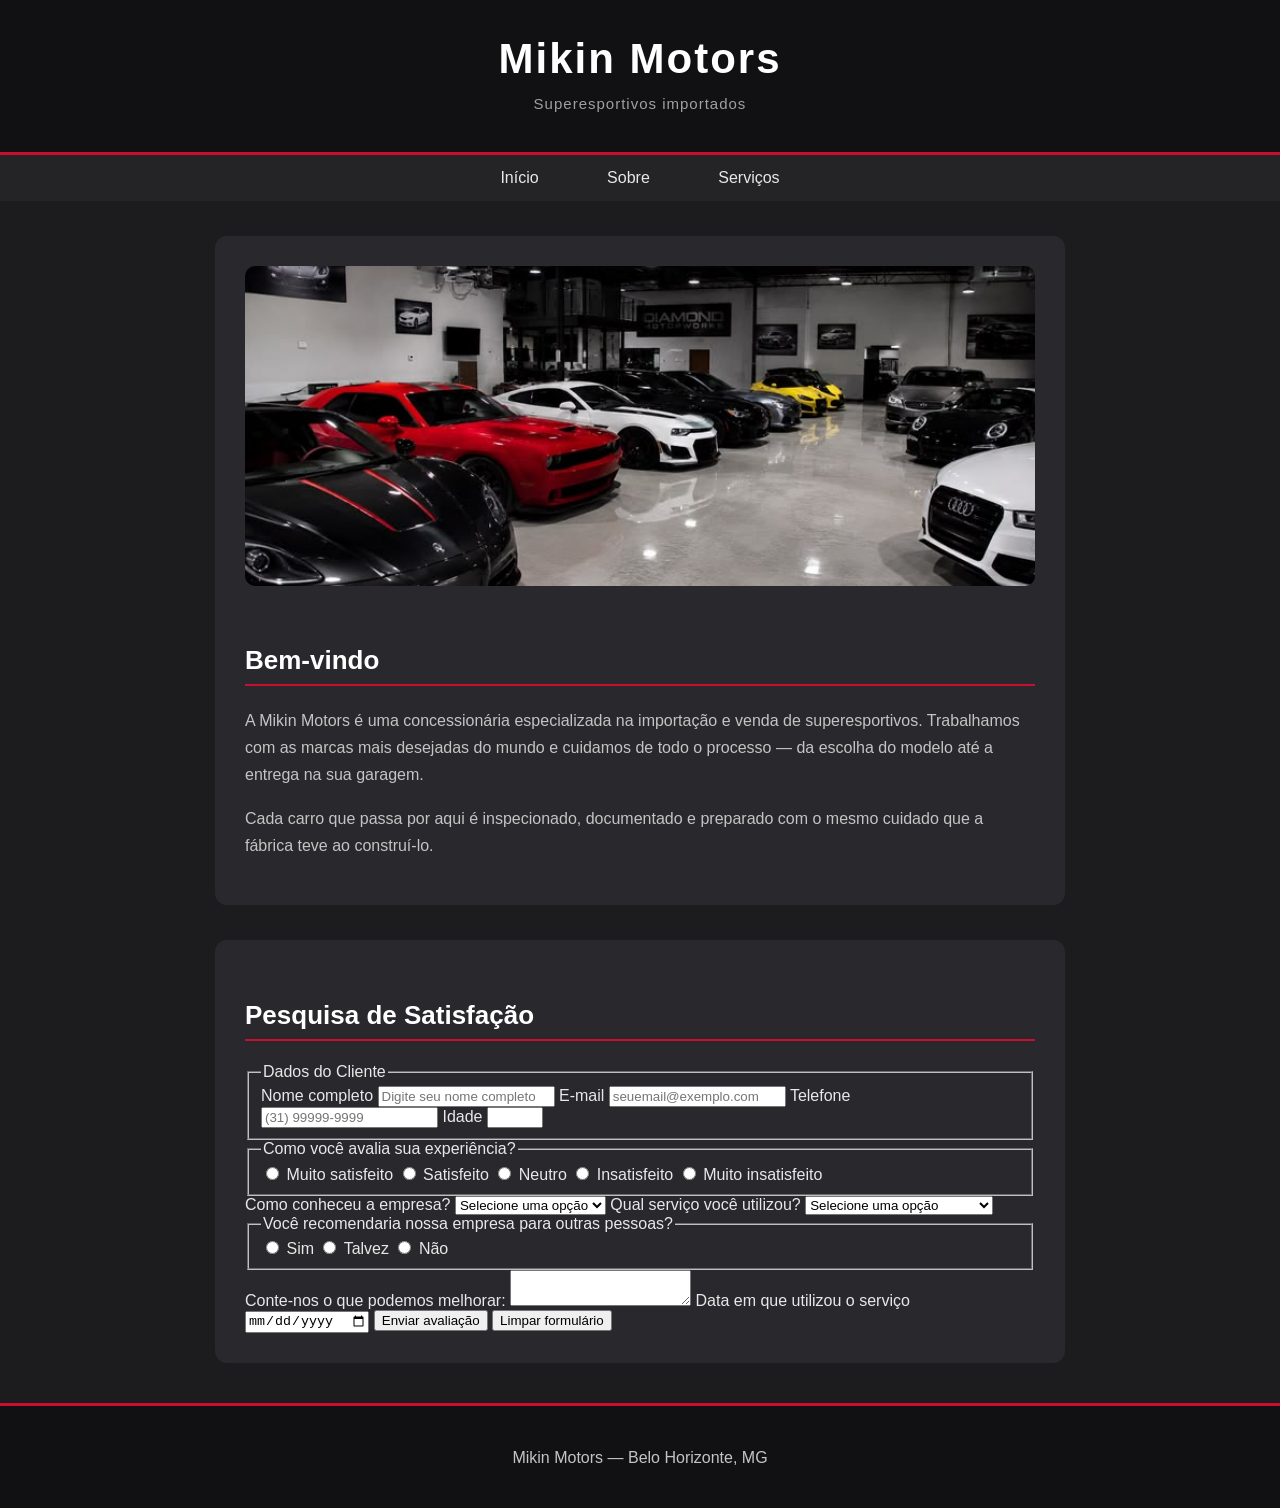
<file: index.html>
<!DOCTYPE html>
<html lang="pt-BR">
<head>
    <meta charset="UTF-8">
    <meta name="viewport" content="width=device-width, initial-scale=1.0">
    <title>Mikin Motors</title>
    <link rel="stylesheet" href="css/style.css">
</head>
<body>

    <header class="cabecalho">
        <h1>Mikin Motors</h1>
        <p class="slogan">Superesportivos importados</p>
    </header>

    <nav class="menu">
        <a href="index.html">Início</a>
        <a href="sobre.html">Sobre</a>
        <a href="servicos.html">Serviços</a>
    </nav>

    <div class="container">

        <img src="imagens/destaque.png" alt="Superesportivo em exposição" class="banner">

        <h2>Bem-vindo</h2>

        <p>
            A Mikin Motors é uma concessionária especializada na importação
            e venda de superesportivos. Trabalhamos com as marcas mais
            desejadas do mundo e cuidamos de todo o processo — da escolha
            do modelo até a entrega na sua garagem.
        </p>

        <p>
            Cada carro que passa por aqui é inspecionado, documentado e
            preparado com o mesmo cuidado que a fábrica teve ao construí-lo.
        </p>

    </div>
        <section id="pesquisa-satisfacao">
        <div class="container">

            <h2>Pesquisa de Satisfação</h2>

            <form>
                <fieldset>
                    <legend>Dados do Cliente</legend>

                    <label for="nome">Nome completo</label>
                    <input type="text" id="nome" name="nome" placeholder="Digite seu nome completo">

                    <label for="email">E-mail</label>
                    <input type="email" id="email" name="email" placeholder="seuemail@exemplo.com">

                    <label for="telefone">Telefone</label>
                    <input type="tel" id="telefone" name="telefone" placeholder="(31) 99999-9999">

                    <label for="idade">Idade</label>
                    <input type="number" id="idade" name="idade" min="1" max="120">
                </fieldset>

                <fieldset>
                    <legend>Como você avalia sua experiência?</legend>

                    <input type="radio" id="muito-satisfeito" name="avaliacao" value="muito-satisfeito">
                    <label for="muito-satisfeito">Muito satisfeito</label>

                    <input type="radio" id="satisfeito" name="avaliacao" value="satisfeito">
                    <label for="satisfeito">Satisfeito</label>

                    <input type="radio" id="neutro" name="avaliacao" value="neutro">
                    <label for="neutro">Neutro</label>

                    <input type="radio" id="insatisfeito" name="avaliacao" value="insatisfeito">
                    <label for="insatisfeito">Insatisfeito</label>

                    <input type="radio" id="muito-insatisfeito" name="avaliacao" value="muito-insatisfeito">
                    <label for="muito-insatisfeito">Muito insatisfeito</label>
                </fieldset>

                <label for="como-conheceu">Como conheceu a empresa?</label>
                <select id="como-conheceu" name="como-conheceu">
                    <option value="">Selecione uma opção</option>
                    <option value="instagram">Instagram</option>
                    <option value="facebook">Facebook</option>
                    <option value="google">Google</option>
                    <option value="indicacao">Indicação de amigos</option>
                    <option value="youtube">YouTube</option>
                    <option value="outro">Outro</option>
                </select>

                <label for="servico">Qual serviço você utilizou?</label>
                <select id="servico" name="servico">
                    <option value="">Selecione uma opção</option>
                    <option value="importacao">Importação sob encomenda</option>
                    <option value="estoque">Venda de estoque próprio</option>
                    <option value="manutencao">Manutenção especializada</option>
                    <option value="avaliacao">Avaliação e compra</option>
                </select>

                <fieldset>
                    <legend>Você recomendaria nossa empresa para outras pessoas?</legend>

                    <input type="radio" id="recomendacao-sim" name="recomendacao" value="sim">
                    <label for="recomendacao-sim">Sim</label>

                    <input type="radio" id="recomendacao-talvez" name="recomendacao" value="talvez">
                    <label for="recomendacao-talvez">Talvez</label>

                    <input type="radio" id="recomendacao-nao" name="recomendacao" value="nao">
                    <label for="recomendacao-nao">Não</label>
                </fieldset>

                <label for="comentarios">Conte-nos o que podemos melhorar:</label>
                <textarea id="comentarios" name="comentarios"></textarea>

                <label for="data-utilizacao">Data em que utilizou o serviço</label>
                <input type="date" id="data-utilizacao" name="data-utilizacao">

                <button type="submit">Enviar avaliação</button>
                <button type="reset">Limpar formulário</button>
            </form>

        </div>
    </section>

    <footer class="rodape">
        <p>Mikin Motors — Belo Horizonte, MG</p>
    </footer>

</body>
</html>
</file>
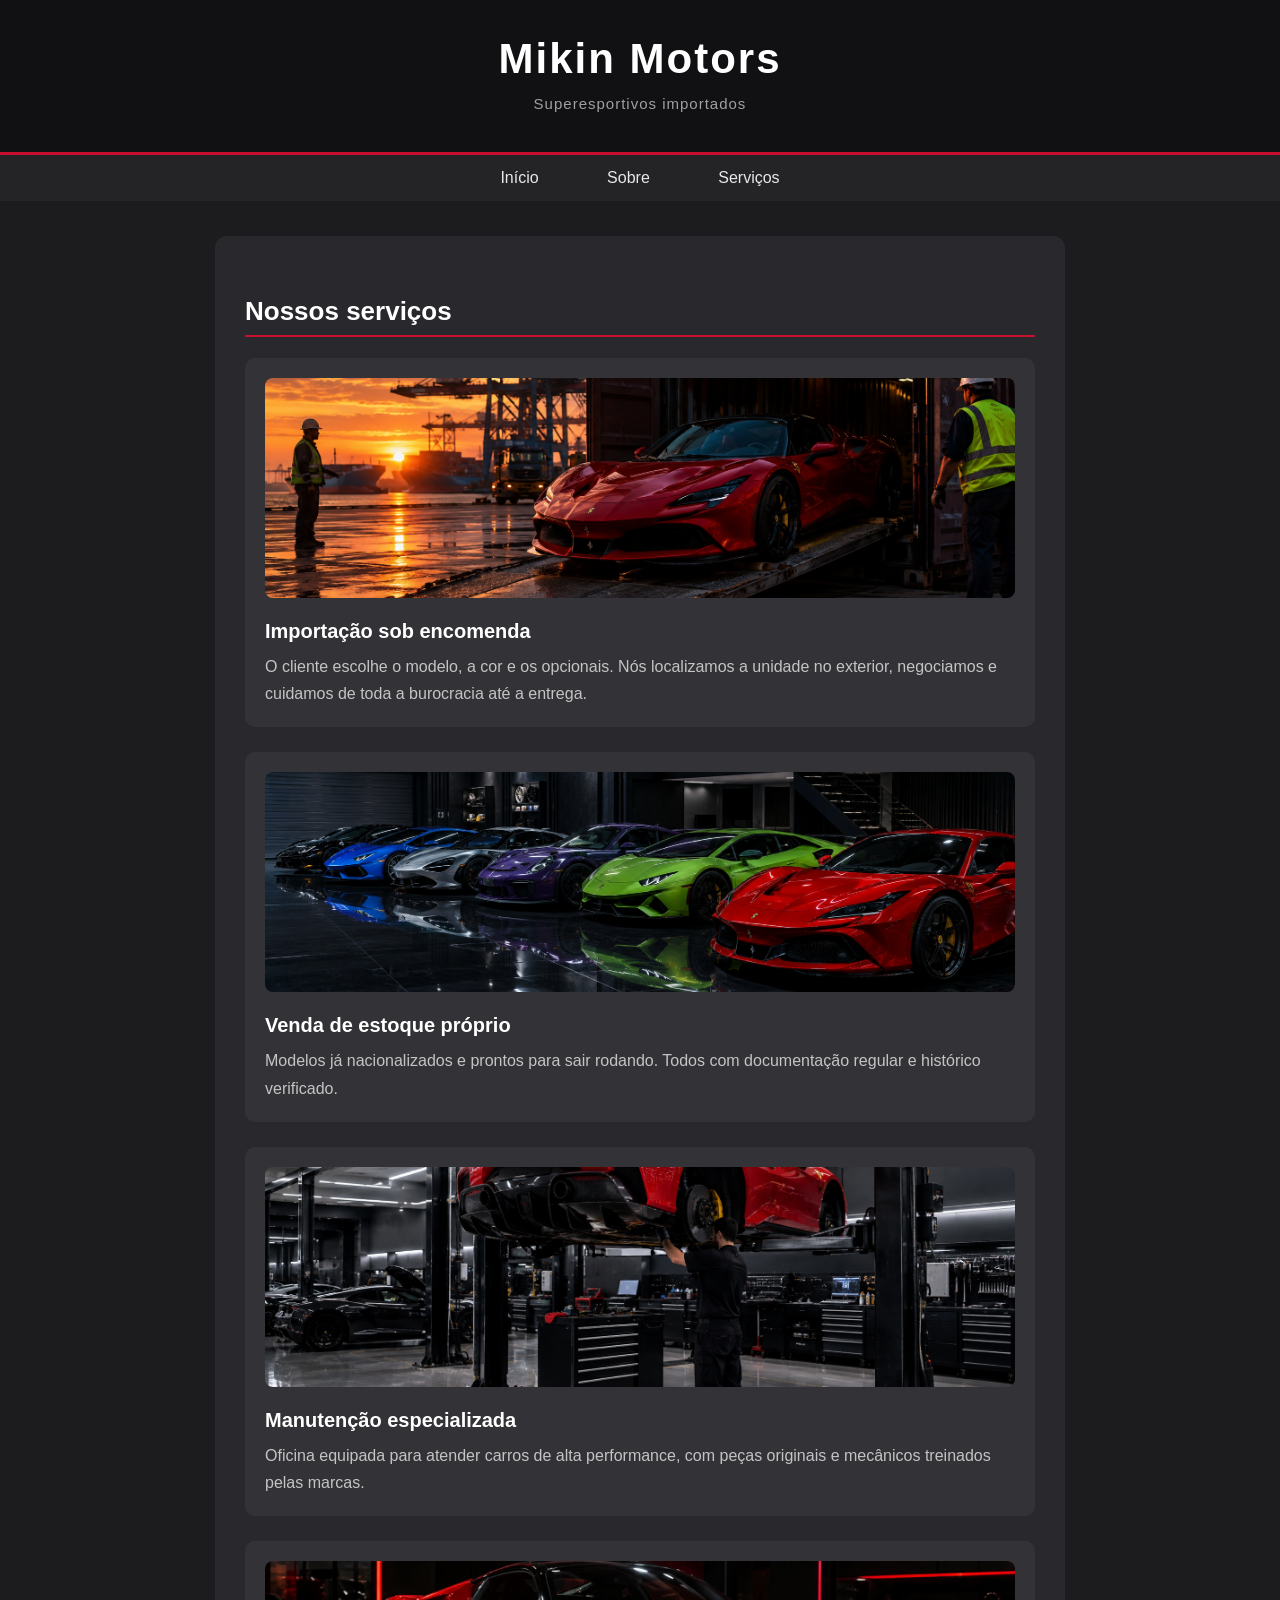
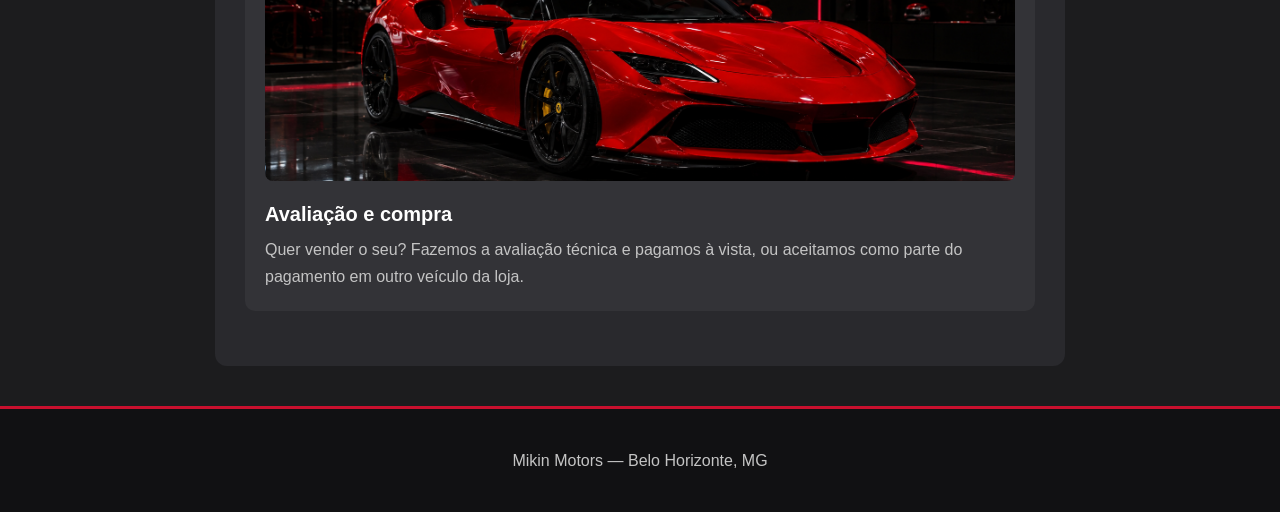
<file: servicos.html>
<!DOCTYPE html>
<html lang="pt-BR">
<head>
    <meta charset="UTF-8">
    <meta name="viewport" content="width=device-width, initial-scale=1.0">
    <title>Serviços - Mikin Motors</title>
    <link rel="stylesheet" href="css/style.css">
</head>
<body>

    <header class="cabecalho">
        <h1>Mikin Motors</h1>
        <p class="slogan">Superesportivos importados</p>
    </header>

    <nav class="menu">
        <a href="index.html">Início</a>
        <a href="sobre.html">Sobre</a>
        <a href="servicos.html">Serviços</a>
    </nav>

    <div class="container">

        <h2>Nossos serviços</h2>

        <article class="card">
            <img src="imagens/importacao.png" alt="Carro sendo importado">
            <h3>Importação sob encomenda</h3>
            <p>
                O cliente escolhe o modelo, a cor e os opcionais. Nós
                localizamos a unidade no exterior, negociamos e cuidamos
                de toda a burocracia até a entrega.
            </p>
        </article>

        <article class="card">
            <img src="imagens/estoque.png" alt="Carros em estoque">
            <h3>Venda de estoque próprio</h3>
            <p>
                Modelos já nacionalizados e prontos para sair rodando.
                Todos com documentação regular e histórico verificado.
            </p>
        </article>

        <article class="card">
            <img src="imagens/manutencao.png" alt="Manutenção de superesportivo">
            <h3>Manutenção especializada</h3>
            <p>
                Oficina equipada para atender carros de alta performance,
                com peças originais e mecânicos treinados pelas marcas.
            </p>
        </article>

        <article class="card">
            <img src="imagens/avaliacao.png" alt="Avaliação de veículo">
            <h3>Avaliação e compra</h3>
            <p>
                Quer vender o seu? Fazemos a avaliação técnica e pagamos
                à vista, ou aceitamos como parte do pagamento em outro
                veículo da loja.
            </p>
        </article>

    </div>

    <footer class="rodape">
        <p>Mikin Motors — Belo Horizonte, MG</p>
    </footer>

</body>
</html>
</file>
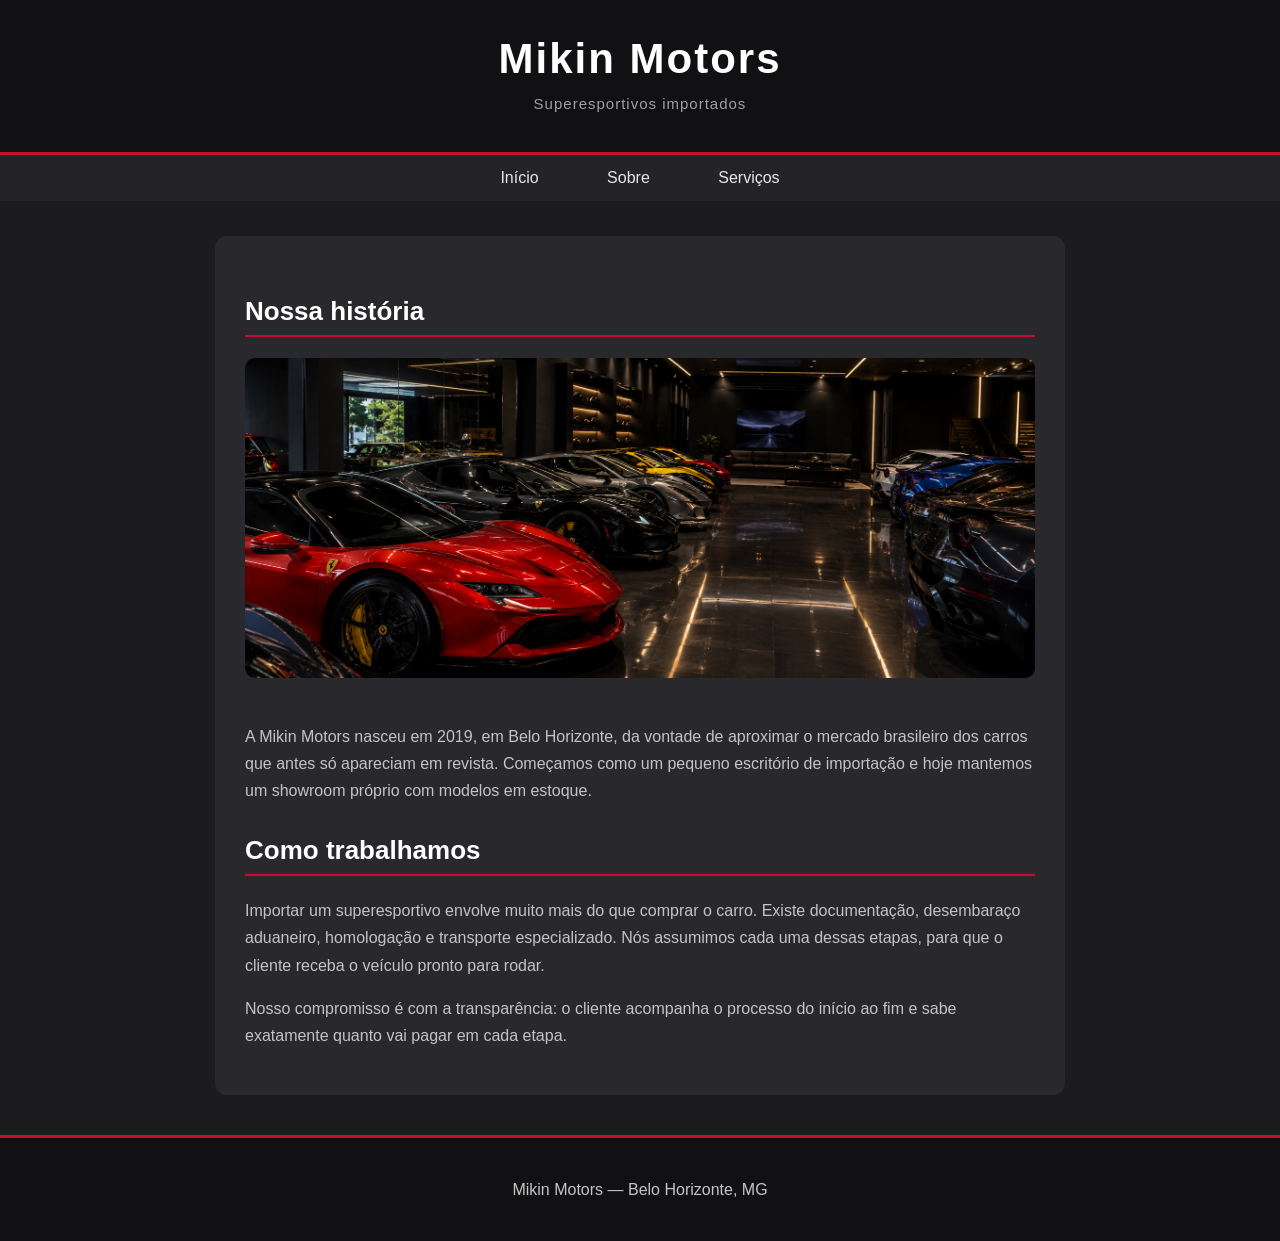
<file: sobre.html>
<!DOCTYPE html>
<html lang="pt-BR">
<head>
    <meta charset="UTF-8">
    <meta name="viewport" content="width=device-width, initial-scale=1.0">
    <title>Sobre - Mikin Motors</title>
    <link rel="stylesheet" href="css/style.css">
</head>
<body>

    <header class="cabecalho">
        <h1>Mikin Motors</h1>
        <p class="slogan">Superesportivos importados</p>
    </header>

    <nav class="menu">
        <a href="index.html">Início</a>
        <a href="sobre.html">Sobre</a>
        <a href="servicos.html">Serviços</a>
    </nav>

    <div class="container">

        <h2>Nossa história</h2>

       <img src="imagens/showroom.png" alt="Showroom da Mikin Motors" class="banner">

        <p>
            A Mikin Motors nasceu em 2019, em Belo Horizonte, da vontade de
            aproximar o mercado brasileiro dos carros que antes só apareciam
            em revista. Começamos como um pequeno escritório de importação e
            hoje mantemos um showroom próprio com modelos em estoque.
        </p>

        <h2>Como trabalhamos</h2>

        <p>
            Importar um superesportivo envolve muito mais do que comprar o
            carro. Existe documentação, desembaraço aduaneiro, homologação e
            transporte especializado. Nós assumimos cada uma dessas etapas,
            para que o cliente receba o veículo pronto para rodar.
        </p>

        <p>
            Nosso compromisso é com a transparência: o cliente acompanha o
            processo do início ao fim e sabe exatamente quanto vai pagar
            em cada etapa.
        </p>

    </div>

    <footer class="rodape">
        <p>Mikin Motors — Belo Horizonte, MG</p>
    </footer>

</body>
</html>
</file>
<file: css/style.css>
body {
    background-color: #1c1c1e;
    color: #e8e8e8;
    font-family: Arial, Helvetica, sans-serif;
    margin: 0;
}

.cabecalho {
    background-color: #111113;
    padding: 35px 20px;
    text-align: center;
    border-bottom: 3px solid #c8102e;
}

.cabecalho h1 {
    margin: 0;
    font-size: 42px;
    letter-spacing: 2px;
    color: #ffffff;
}

.slogan {
    margin: 8px 0 0 0;
    font-size: 15px;
    color: #a0a0a0;
    letter-spacing: 1px;
}

.menu {
    background-color: #242427;
    text-align: center;
    padding: 14px 0;
}

.menu a {
    color: #e8e8e8;
    text-decoration: none;
    font-size: 16px;
    margin: 0 18px;
    padding: 8px 14px;
    border-radius: 6px;
}

.container {
    max-width: 850px;
    width: 90%;
    margin: 35px auto;
    background-color: #29292d;
    padding: 30px;
    border-radius: 12px;
    box-sizing: border-box;
}

.banner {
    width: 100%;
    height: 320px;
    object-fit: cover;
    border-radius: 10px;
    margin-bottom: 25px;
}

h2 {
    color: #ffffff;
    font-size: 26px;
    border-bottom: 2px solid #c8102e;
    padding-bottom: 8px;
    margin-top: 30px;
}

p {
    font-size: 16px;
    line-height: 1.7;
    color: #c4c4c4;
}

.card {
    background-color: #333337;
    border-radius: 10px;
    padding: 20px;
    margin-bottom: 25px;
}

.card img {
    width: 100%;
    height: 220px;
    object-fit: cover;
    border-radius: 8px;
}

.card h3 {
    color: #ffffff;
    font-size: 20px;
    margin: 18px 0 10px 0;
}

.card p {
    margin: 0;
}

.rodape {
    background-color: #111113;
    text-align: center;
    padding: 22px;
    margin-top: 40px;
    border-top: 3px solid #c8102e;
    font-size: 14px;
    color: #909090;
}
</file>
